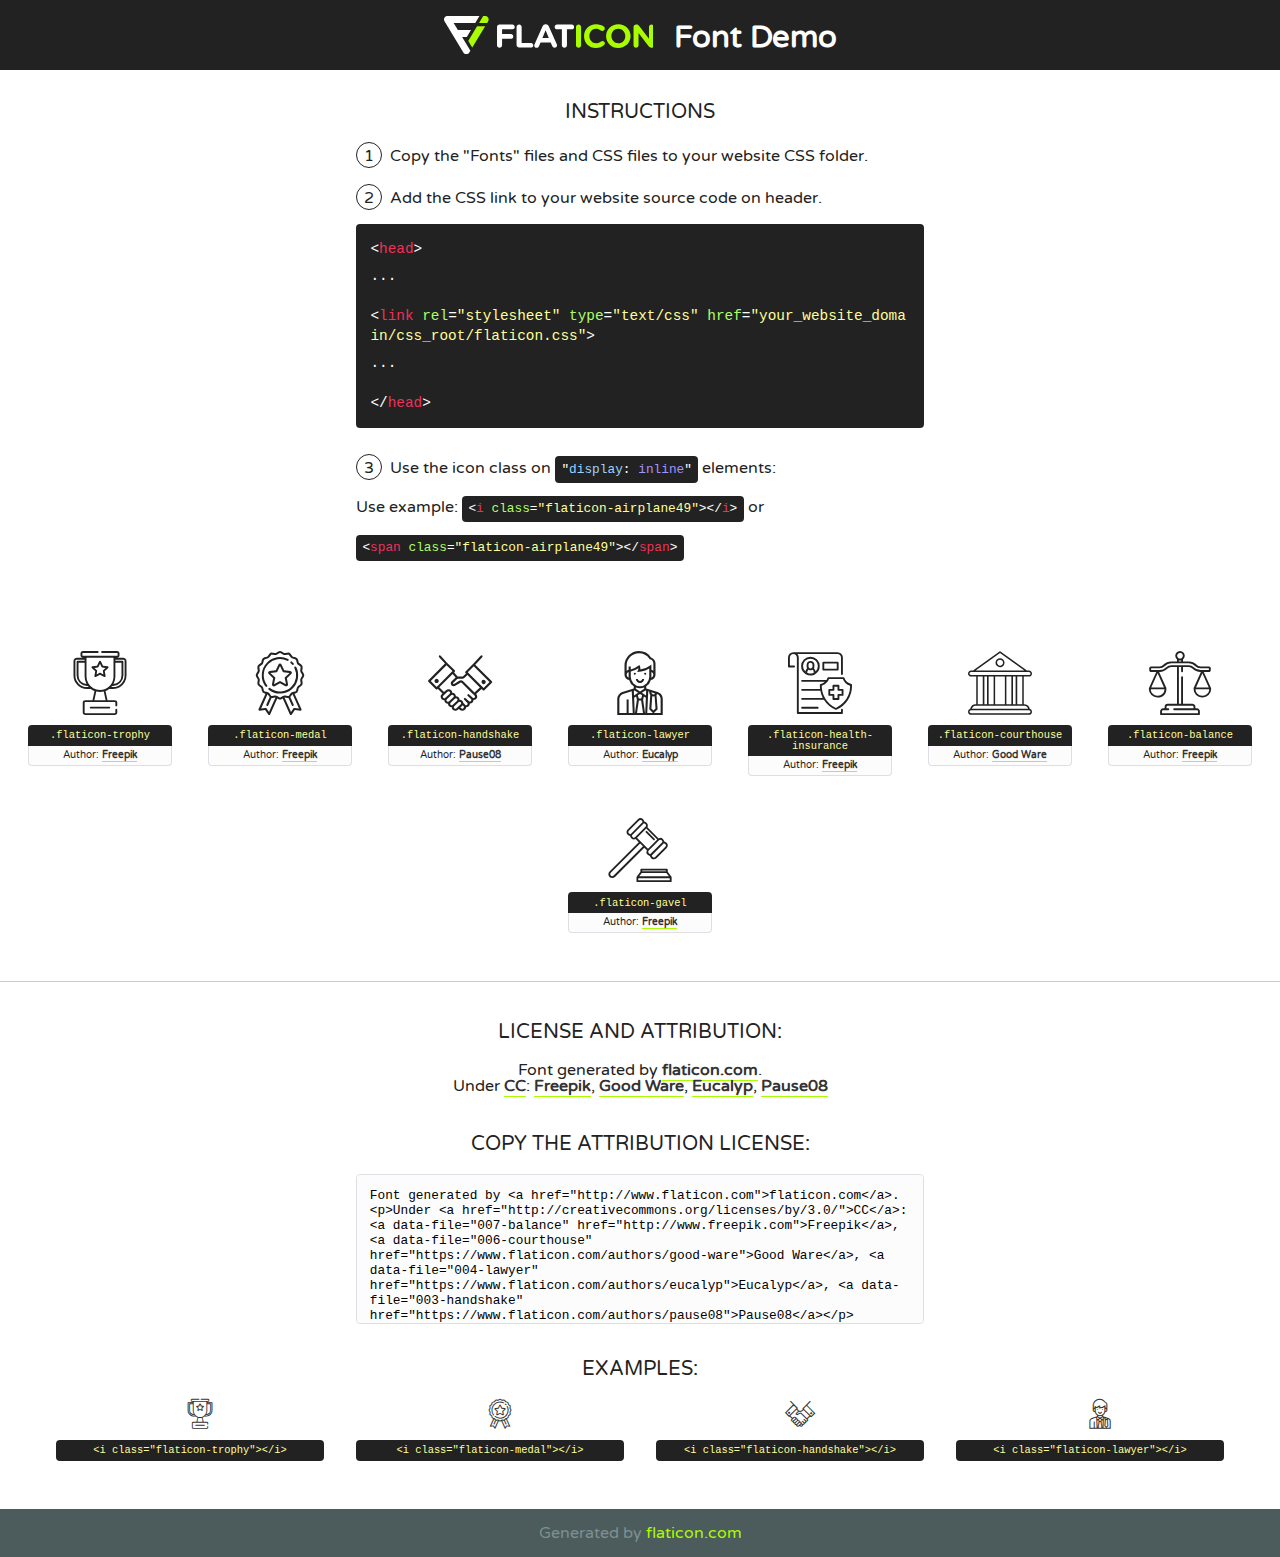
<file: fonts/flaticon/font/flaticon.html>
<!DOCTYPE html>
<!--
  Flaticon icon font: Flaticon
  Creation date: 26/06/2018 06:54
-->
<html>
<!DOCTYPE html>
<html>

<head>
    <title>Flaticon WebFont</title>
    <link href="http://fonts.googleapis.com/css?family=Varela+Round" rel="stylesheet" type="text/css" />
    <link rel="stylesheet" type="text/css" href="flaticon.css">
    <meta charset="UTF-8">
    <style>
    html, body, div, span, applet, object, iframe,
    h1, h2, h3, h4, h5, h6, p, blockquote, pre,
    a, abbr, acronym, address, big, cite, code,
    del, dfn, em, img, ins, kbd, q, s, samp,
    small, strike, strong, sub, sup, tt, var,
    b, u, i, center,
    dl, dt, dd, ol, ul, li,
    fieldset, form, label, legend,
    table, caption, tbody, tfoot, thead, tr, th, td,
    article, aside, canvas, details, embed, 
    figure, figcaption, footer, header, hgroup, 
    menu, nav, output, ruby, section, summary,
    time, mark, audio, video {
        margin: 0;
        padding: 0;
        border: 0;
        font-size: 100%;
        font: inherit;
        vertical-align: baseline;
    }
    /* HTML5 display-role reset for older browsers */
    article, aside, details, figcaption, figure, 
    footer, header, hgroup, menu, nav, section {
        display: block;
    }
    body {
        line-height: 1;
    }
    ol, ul {
        list-style: none;
    }
    blockquote, q {
        quotes: none;
    }
    blockquote:before, blockquote:after,
    q:before, q:after {
        content: '';
        content: none;
    }
    table {
        border-collapse: collapse;
        border-spacing: 0;
    }
    body {
        font-family: 'Varela Round', Helvetica, Arial, sans-serif;
        font-size: 16px;
        color: #222;
    }
    a {
        color: #333;
        border-bottom: 1px solid #a9fd00;
        font-weight: bold;
        text-decoration: none;
    }
    * {
        -moz-box-sizing: border-box;
        -webkit-box-sizing: border-box;
        box-sizing: border-box;
        margin: 0;
        padding: 0;
    }
    [class^="flaticon-"]:before, [class*=" flaticon-"]:before, [class^="flaticon-"]:after, [class*=" flaticon-"]:after {
        font-family: Flaticon;
        font-size: 30px;
        font-style: normal;
        margin-left: 20px;
        color: #333;
    }
    .wrapper {
        max-width: 600px;
        margin: auto;
        padding: 0 1em;
    }
    .title {
        font-size: 1.25em;
        text-align: center;
        margin-bottom: 1em;
        text-transform: uppercase;
    }
    header {
        text-align: center;
        background-color: #222;
        color: #fff;
        padding: 1em;
    }
    header .logo {
        width: 210px;
        height: 38px;
        display: inline-block;
        vertical-align: middle;
        margin-right: 1em;
        border: none;
    }
    header strong {
        font-size: 1.95em;
        font-weight: bold;
        vertical-align: middle;
        margin-top: 5px;
        display: inline-block;
    }
    .demo {
        margin: 2em auto;
        line-height: 1.25em;
    }
    .demo ul li {
        margin-bottom: 1em;
    }
    .demo ul li .num {
        color: #222;
        border-radius: 20px;
        display: inline-block;
        width: 26px;
        padding: 3px;
        height: 26px;
        text-align: center;
        margin-right: 0.5em;
        border: 1px solid #222;
    }
    .demo ul li code {
        background-color: #222;
        border-radius: 4px;
        padding: 0.25em 0.5em;
        display: inline-block;
        color: #fff;
        font-family: Consolas,Monaco,Lucida Console,Liberation Mono,DejaVu Sans Mono,Bitstream Vera Sans Mono,Courier New, monospace;
        font-weight: lighter;
        margin-top: 1em;
        font-size: 0.8em;
        word-break: break-all;
    }
    .demo ul li code.big {
        padding: 1em;
        font-size: 0.9em;
    }
    .demo ul li code .red {
        color: #EF3159;
    }
    .demo ul li code .green {
        color: #ACFF65;
    }
    .demo ul li code .yellow {
        color: #FFFF99;
    }
    .demo ul li code .blue {
        color: #99D3FF;
    }
    .demo ul li code .purple {
        color: #A295FF;
    }
    .demo ul li code .dots {
        margin-top: 0.5em;
        display: block;
    }
    #glyphs {
        border-bottom: 1px solid #ccc;
        padding: 2em 0;
        text-align: center;
    }
    .glyph {
        display: inline-block;
        width: 9em;
        margin: 1em;
        text-align: center;
        vertical-align: top;
        background: #FFF;
    }
    .glyph .glyph-icon {
        padding: 10px;
        display: block;
        font-family:"Flaticon";
        font-size: 64px;
        line-height: 1;
    }
    .glyph .glyph-icon:before {
        font-size: 64px;
        color: #222;
        margin-left: 0;
    }
    .class-name {
        font-size: 0.65em;
        background-color: #222;
        color: #fff;
        border-radius: 4px 4px 0 0;
        padding: 0.5em;
        color: #FFFF99;
        font-family: Consolas,Monaco,Lucida Console,Liberation Mono,DejaVu Sans Mono,Bitstream Vera Sans Mono,Courier New, monospace;
    }
    .author-name {
        font-size: 0.6em;
        background-color: #fcfcfd;
        border: 1px solid #DEDEE4;
        border-top: 0;
        border-radius: 0 0 4px 4px;
        padding: 0.5em;
    }
    .class-name:last-child {
        font-size: 10px;
        color:#888;
    }
    .class-name:last-child a {
        font-size: 10px;
        color:#555;
    }
    .class-name:last-child a:hover {
        color:#a9fd00;
    }
    .glyph > input {
        display: block;
        width: 100px;
        margin: 5px auto;
        text-align: center;
        font-size: 12px;
        cursor: text;
    }
    .glyph > input.icon-input {
        font-family:"Flaticon";
        font-size: 16px;
        margin-bottom: 10px;
    }
    .attribution .title {
        margin-top: 2em;
    }
    .attribution textarea {
        background-color: #fcfcfd;
        padding: 1em;
        border: none;
        box-shadow: none;
        border: 1px solid #DEDEE4;
        border-radius: 4px;
        resize: none;
        width: 100%;
        height: 150px;
        font-size: 0.8em;
        font-family: Consolas,Monaco,Lucida Console,Liberation Mono,DejaVu Sans Mono,Bitstream Vera Sans Mono,Courier New, monospace;
        -webkit-appearance: none;
    }
    .iconsuse {
        margin: 2em auto;
        text-align: center;
        max-width: 1200px;
    }
    .iconsuse:after {
        content: '';
        display: table;
        clear: both;
    }
    .iconsuse .image {
        float: left;
        width: 25%;
        padding: 0 1em;
    }
    .iconsuse .image p {
        margin-bottom: 1em;
    }
    .iconsuse .image span {
        display: block;
        font-size: 0.65em;
        background-color: #222;
        color: #fff;
        border-radius: 4px;
        padding: 0.5em;
        color: #FFFF99;
        margin-top: 1em;
        font-family: Consolas,Monaco,Lucida Console,Liberation Mono,DejaVu Sans Mono,Bitstream Vera Sans Mono,Courier New, monospace;
    }
    #footer {
        text-align: center;
        background-color: #4C5B5C;
        color: #7c9192;
        padding: 1em;
    }
    #footer a {
        border: none;
        color: #a9fd00;
        font-weight: normal;
    }
    @media (max-width: 960px) {
        .iconsuse .image {
            width: 50%;
        }
    }
    @media (max-width: 560px) {
        .iconsuse .image {
            width: 100%;
        }
    }
    </style>
</head>

<body class="characters-off">

    <header>
        <a href="http://www.flaticon.com" target="_blank" class="logo">
            <svg version="1.1" xmlns="http://www.w3.org/2000/svg" xmlns:xlink="http://www.w3.org/1999/xlink" xmlns:a="http://ns.adobe.com/AdobeSVGViewerExtensions/3.0/" viewBox="0 0 560.875 102.036" enable-background="new 0 0 560.875 102.036" xml:space="preserve">
                <defs>
                </defs>
                <g>
                    <g class="letters">
                        <path fill="#ffffff" d="M141.596,29.675c0-3.777,2.985-6.767,6.764-6.767h34.438c3.426,0,6.15,2.728,6.15,6.15
                        c0,3.43-2.724,6.149-6.15,6.149h-27.674v13.091h23.719c3.429,0,6.151,2.724,6.151,6.15c0,3.43-2.723,6.149-6.151,6.149h-23.719
                        v17.574c0,3.773-2.986,6.761-6.764,6.761c-3.779,0-6.764-2.989-6.764-6.761V29.675z"></path>
                        <path fill="#ffffff" d="M193.844,29.149c0-3.781,2.985-6.767,6.764-6.767c3.776,0,6.763,2.985,6.763,6.767v42.957h25.039
                        c3.426,0,6.149,2.726,6.149,6.153c0,3.425-2.723,6.15-6.149,6.15h-31.802c-3.779,0-6.764-2.986-6.764-6.768V29.149z"></path>
                        <path fill="#ffffff" d="M241.891,75.71l21.438-48.407c1.492-3.341,4.215-5.357,7.906-5.357h0.792
                        c3.686,0,6.323,2.017,7.815,5.357l21.439,48.407c0.436,0.967,0.701,1.845,0.701,2.723c0,3.602-2.809,6.501-6.414,6.501
                        c-3.161,0-5.269-1.845-6.499-4.655l-4.132-9.661h-27.059l-4.301,10.102c-1.144,2.631-3.426,4.214-6.237,4.214
                        c-3.517,0-6.24-2.81-6.24-6.325C241.1,77.64,241.451,76.677,241.891,75.71z M279.932,58.666l-8.521-20.297l-8.526,20.297H279.932
                        z"></path>
                        <path fill="#ffffff" d="M314.864,35.387H301.86c-3.429,0-6.239-2.813-6.239-6.238c0-3.429,2.811-6.24,6.239-6.24h39.533
                        c3.426,0,6.237,2.811,6.237,6.24c0,3.425-2.811,6.238-6.237,6.238h-13.001v42.785c0,3.773-2.99,6.761-6.764,6.761
                        c-3.779,0-6.764-2.989-6.764-6.761V35.387z"></path>
                        <path fill="#A9FD00" d="M352.615,29.149c0-3.781,2.985-6.767,6.767-6.767c3.774,0,6.761,2.985,6.761,6.767v49.024
                        c0,3.773-2.987,6.761-6.761,6.761c-3.781,0-6.767-2.989-6.767-6.761V29.149z"></path>
                        <path fill="#A9FD00" d="M374.132,53.836v-0.179c0-17.481,13.178-31.801,32.065-31.801c9.22,0,15.459,2.458,20.557,6.238
                        c1.402,1.054,2.637,2.985,2.637,5.357c0,3.692-2.985,6.59-6.681,6.59c-1.845,0-3.071-0.702-4.044-1.319
                        c-3.776-2.813-7.729-4.393-12.562-4.393c-10.364,0-17.831,8.611-17.831,19.154v0.173c0,10.542,7.291,19.329,17.831,19.329
                        c5.715,0,9.492-1.756,13.359-4.834c1.049-0.874,2.458-1.491,4.039-1.491c3.429,0,6.325,2.813,6.325,6.236
                        c0,2.106-1.056,3.78-2.282,4.834c-5.539,4.834-12.036,7.733-21.878,7.733C387.572,85.464,374.132,71.493,374.132,53.836z"></path>
                        <path fill="#A9FD00" d="M433.009,53.836v-0.179c0-17.481,13.79-31.801,32.766-31.801c18.981,0,32.592,14.143,32.592,31.628v0.173
                        c0,17.483-13.785,31.807-32.769,31.807C446.625,85.464,433.009,71.32,433.009,53.836z M484.224,53.836v-0.179
                        c0-10.539-7.725-19.326-18.626-19.326c-10.893,0-18.449,8.611-18.449,19.154v0.173c0,10.542,7.73,19.329,18.626,19.329
                        C476.676,72.986,484.224,64.378,484.224,53.836z"></path>
                        <path fill="#A9FD00" d="M506.233,29.321c0-3.774,2.99-6.763,6.767-6.763h1.401c3.252,0,5.183,1.583,7.029,3.953l26.093,34.265
                        V29.059c0-3.692,2.99-6.677,6.681-6.677c3.683,0,6.671,2.985,6.671,6.677v48.934c0,3.78-2.987,6.765-6.764,6.765h-0.436
                        c-3.257,0-5.188-1.581-7.034-3.953l-27.056-35.492v32.944c0,3.687-2.985,6.676-6.678,6.676c-3.683,0-6.673-2.989-6.673-6.676
                        V29.321z"></path>
                    </g>
                    <g class="insignia">
                        <path fill="#ffffff" d="M48.372,56.137h12.517l11.156-18.537H37.186L25.688,18.539h57.825L94.668,0H9.271
                        C5.925,0,2.842,1.801,1.198,4.716c-1.644,2.907-1.593,6.482,0.134,9.343l50.38,83.501c1.678,2.781,4.689,4.476,7.938,4.476
                        c3.246,0,6.257-1.695,7.935-4.476l2.898-4.804L48.372,56.137z"></path>
                        <g class="i">
                            <path fill="#A9FD00" d="M93.575,18.539h0.031v0.004l21.652,0.004l2.705-4.488c1.727-2.861,1.778-6.436,0.133-9.343
                            C116.454,1.801,113.371,0,110.026,0h-5.294L93.575,18.539z"></path>
                            <polygon fill="#A9FD00" points="88.291,27.356 64.725,66.486 75.519,84.404 109.942,27.356"></polygon>
                        </g>
                    </g>
                </g>
            </svg>
        </a>
        <strong>Font Demo</strong>
    </header>


    <section class="demo wrapper">

        <p class="title">Instructions</p>

        <ul>
            <li>
                <span class="num">1</span>Copy the "Fonts" files and CSS files to your website CSS folder.
            </li>
            <li>
                <span class="num">2</span>Add the CSS link to your website source code on header.
                <code class="big">
                    &lt;<span class="red">head</span>&gt;
                    <br/><span class="dots">...</span>
                    <br/>&lt;<span class="red">link</span> <span class="green">rel</span>=<span class="yellow">"stylesheet"</span> <span class="green">type</span>=<span class="yellow">"text/css"</span> <span class="green">href</span>=<span class="yellow">"your_website_domain/css_root/flaticon.css"</span>&gt;
                    <br/><span class="dots">...</span>
                    <br/>&lt;/<span class="red">head</span>&gt;
                </code>
            </li>

            <li>
                <p>
                    <span class="num">3</span>Use the icon class on <code>"<span class="blue">display</span>:<span class="purple"> inline</span>"</code> elements:
                    <br />
                    Use example: <code>&lt;<span class="red">i</span> <span class="green">class</span>=<span class="yellow">&quot;flaticon-airplane49&quot;</span>&gt;&lt;/<span class="red">i</span>&gt;</code> or <code>&lt;<span class="red">span</span> <span class="green">class</span>=<span class="yellow">&quot;flaticon-airplane49&quot;</span>&gt;&lt;/<span class="red">span</span>&gt;</code>
            </li>
        </ul>

    </section>




   <section id="glyphs">          
    
      
        <div class="glyph"><div class="glyph-icon flaticon-trophy"></div>
            <div class="class-name">.flaticon-trophy</div>
            <div class="author-name">Author: <a data-file="001-trophy" href="http://www.freepik.com">Freepik</a> </div> 
        </div>        
        
        <div class="glyph"><div class="glyph-icon flaticon-medal"></div>
            <div class="class-name">.flaticon-medal</div>
            <div class="author-name">Author: <a data-file="002-medal" href="http://www.freepik.com">Freepik</a> </div> 
        </div>        
        
        <div class="glyph"><div class="glyph-icon flaticon-handshake"></div>
            <div class="class-name">.flaticon-handshake</div>
            <div class="author-name">Author: <a data-file="003-handshake" href="https://www.flaticon.com/authors/pause08">Pause08</a> </div> 
        </div>        
        
        <div class="glyph"><div class="glyph-icon flaticon-lawyer"></div>
            <div class="class-name">.flaticon-lawyer</div>
            <div class="author-name">Author: <a data-file="004-lawyer" href="https://www.flaticon.com/authors/eucalyp">Eucalyp</a> </div> 
        </div>        
        
        <div class="glyph"><div class="glyph-icon flaticon-health-insurance"></div>
            <div class="class-name">.flaticon-health-insurance</div>
            <div class="author-name">Author: <a data-file="005-health-insurance" href="http://www.freepik.com">Freepik</a> </div> 
        </div>        
        
        <div class="glyph"><div class="glyph-icon flaticon-courthouse"></div>
            <div class="class-name">.flaticon-courthouse</div>
            <div class="author-name">Author: <a data-file="006-courthouse" href="https://www.flaticon.com/authors/good-ware">Good Ware</a> </div> 
        </div>        
        
        <div class="glyph"><div class="glyph-icon flaticon-balance"></div>
            <div class="class-name">.flaticon-balance</div>
            <div class="author-name">Author: <a data-file="007-balance" href="http://www.freepik.com">Freepik</a> </div> 
        </div>        
        
        <div class="glyph"><div class="glyph-icon flaticon-gavel"></div>
            <div class="class-name">.flaticon-gavel</div>
            <div class="author-name">Author: <a data-file="008-gavel" href="http://www.freepik.com">Freepik</a> </div> 
        </div>        
        

    </section>



    <section class="attribution wrapper"   style="text-align:center;">

      <div class="title">License and attribution:</div><div class="attrDiv">Font generated by <a href="http://www.flaticon.com">flaticon.com</a>. <div><p>Under <a href="http://creativecommons.org/licenses/by/3.0/">CC</a>: <a data-file="007-balance" href="http://www.freepik.com">Freepik</a>, <a data-file="006-courthouse" href="https://www.flaticon.com/authors/good-ware">Good Ware</a>, <a data-file="004-lawyer" href="https://www.flaticon.com/authors/eucalyp">Eucalyp</a>, <a data-file="003-handshake" href="https://www.flaticon.com/authors/pause08">Pause08</a></p>  </div>
      </div>
      <div class="title">Copy the Attribution License:</div>

    <textarea onclick="this.focus();this.select();">Font generated by &lt;a href=&quot;http://www.flaticon.com&quot;&gt;flaticon.com&lt;/a&gt;. <p>Under <a href="http://creativecommons.org/licenses/by/3.0/">CC</a>: <a data-file="007-balance" href="http://www.freepik.com">Freepik</a>, <a data-file="006-courthouse" href="https://www.flaticon.com/authors/good-ware">Good Ware</a>, <a data-file="004-lawyer" href="https://www.flaticon.com/authors/eucalyp">Eucalyp</a>, <a data-file="003-handshake" href="https://www.flaticon.com/authors/pause08">Pause08</a></p>  
     </textarea>

    </section>

    <section class="iconsuse">

          <div class="title">Examples:</div>            
             
            <div class="image">
                <p>
                    <i class="glyph-icon flaticon-trophy"></i> 
                    <span>&lt;i class=&quot;flaticon-trophy&quot;&gt;&lt;/i&gt;</span>
                </p>
            </div>
            
            <div class="image">
                <p>
                    <i class="glyph-icon flaticon-medal"></i> 
                    <span>&lt;i class=&quot;flaticon-medal&quot;&gt;&lt;/i&gt;</span>
                </p>
            </div>
            
            <div class="image">
                <p>
                    <i class="glyph-icon flaticon-handshake"></i> 
                    <span>&lt;i class=&quot;flaticon-handshake&quot;&gt;&lt;/i&gt;</span>
                </p>
            </div>
            
            <div class="image">
                <p>
                    <i class="glyph-icon flaticon-lawyer"></i> 
                    <span>&lt;i class=&quot;flaticon-lawyer&quot;&gt;&lt;/i&gt;</span>
                </p>
            </div>
                       
        </div>
                            
    </section>

<div id="footer">
    <div>Generated by <a href="http://www.flaticon.com">flaticon.com</a>
    </div>
</div>



</body>
</html>
</file>
<file: fonts/flaticon/font/flaticon.css>
/*
  	Flaticon icon font: Flaticon
  	Creation date: 26/06/2018 06:54
  	*/

@font-face {
  font-family: "Flaticon";
  src: url("./Flaticon.eot");
  src: url("./Flaticon.eot?#iefix") format("embedded-opentype"),
       url("./Flaticon.woff") format("woff"),
       url("./Flaticon.ttf") format("truetype"),
       url("./Flaticon.svg#Flaticon") format("svg");
  font-weight: normal;
  font-style: normal;
}

@media screen and (-webkit-min-device-pixel-ratio:0) {
  @font-face {
    font-family: "Flaticon";
    src: url("./Flaticon.svg#Flaticon") format("svg");
  }
}

[class^="flaticon-"]:before, [class*=" flaticon-"]:before,
[class^="flaticon-"]:after, [class*=" flaticon-"]:after {   
  font-family: Flaticon;
        font-size: 20px;
font-style: normal;
margin-left: 20px;
}

.flaticon-trophy:before { content: "\f100"; }
.flaticon-medal:before { content: "\f101"; }
.flaticon-handshake:before { content: "\f102"; }
.flaticon-lawyer:before { content: "\f103"; }
.flaticon-health-insurance:before { content: "\f104"; }
.flaticon-courthouse:before { content: "\f105"; }
.flaticon-balance:before { content: "\f106"; }
.flaticon-gavel:before { content: "\f107"; }
</file>
